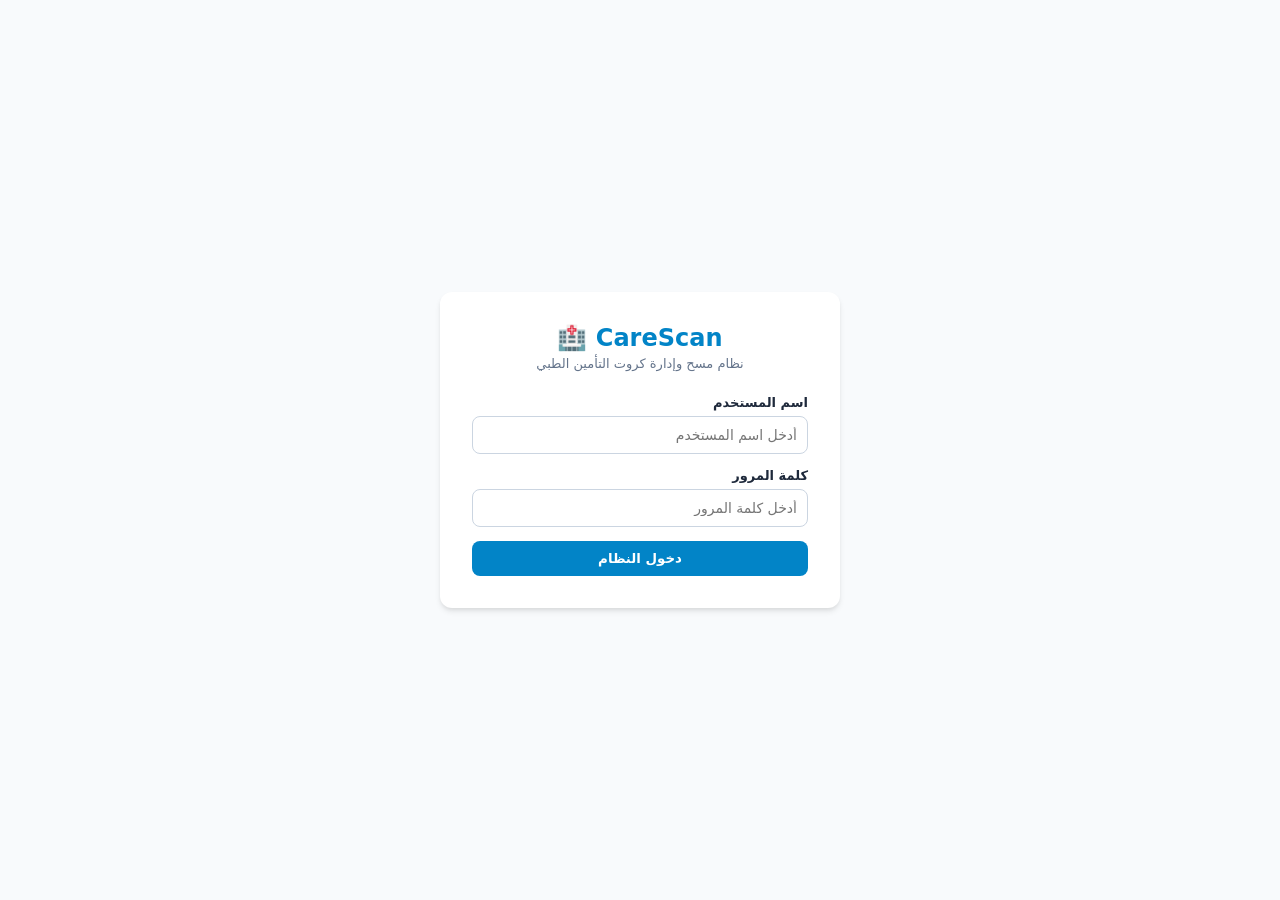
<file: index.html>
<!DOCTYPE html>
<html lang="ar" dir="rtl">
<head>
  <meta charset="UTF-8">
  <meta name="viewport" content="width=device-width, initial-scale=1.0">
  <title>CareScan - نظام مسح كروت التأمين الطبي</title>
  <link rel="stylesheet" href="style.css">
</head>
<body>

  <!-- ========================================== -->
  <!-- 1. شاشة تسجيل الدخول                       -->
  <!-- ========================================== -->
  <section id="loginScreen" class="screen active-screen">
    <div class="login-card">
      <div class="logo">
        <h2>CareScan 🏥</h2>
        <p>نظام مسح وإدارة كروت التأمين الطبي</p>
      </div>
      
      <form id="loginForm">
        <div class="form-group">
          <label for="username">اسم المستخدم</label>
          <input type="text" id="username" placeholder="أدخل اسم المستخدم" required>
        </div>

        <div class="form-group">
          <label for="password">كلمة المرور</label>
          <input type="password" id="password" placeholder="أدخل كلمة المرور" required>
        </div>

        <div id="loginErrorMsg" class="error-msg hidden">⚠️ اسم المستخدم أو كلمة المرور غير صحيحة!</div>

        <button type="submit" class="btn btn-primary btn-block">دخول النظام</button>
      </form>
    </div>
  </section>

  <!-- ========================================== -->
  <!-- الشريط العلوي (NAVBAR)                    -->
  <!-- ========================================== -->
  <nav id="mainNavbar" class="navbar hidden">
    <div class="nav-brand">CareScan 🏥</div>
    <div class="nav-menu">
      <button id="navHome" class="nav-btn active">الرئيسية</button>
      <button id="navArchive" class="nav-btn">الأرشيف والأقسام</button>
    </div>
    <div class="nav-user">
      <span id="roleBadge" class="badge">الممرض</span>
      <span id="currentUsername" class="user-name">أحمد</span>
      <button id="logoutBtn" class="btn btn-sm btn-outline">خروج</button>
    </div>
  </nav>

  <!-- ========================================== -->
  <!-- الواجهة الرئيسية للنظام                      -->
  <!-- ========================================== -->
  <main id="mainAppLayout" class="main-container hidden">

    <!-- الصفحة الرئيسية / لوحة التحكم -->
    <section id="dashboardScreen" class="sub-screen">
      
      <div class="action-bar">
        <button id="openScanModalBtn" class="btn btn-primary btn-lg">
          📷 فتح الكاميرا واختيار الكارت
        </button>
      </div>

      <div class="stats-grid">
        <div class="stat-card">
          <h3>الكشوفات المعلقة</h3>
          <p id="pendingCount" class="stat-number">0</p>
        </div>
        <div class="stat-card">
          <h3>حالات اليوم المعتمدة</h3>
          <p id="approvedTodayCount" class="stat-number">0</p>
        </div>
        <div class="stat-card">
          <h3>الملغاة (Trash)</h3>
          <p id="trashCount" class="stat-number">0</p>
        </div>
      </div>

      <div class="queue-section">
        <h2>قائمة الكشوفات المعلقة (Pending Queue)</h2>
        <p class="sub-text">مراجعة البيانات الممسوحة واضغط Done لتأكيد رقم النموذج أو No للإلغاء</p>
        
        <div id="pendingQueueContainer" class="queue-grid"></div>
      </div>
    </section>

    <!-- صفحة الأرشيف والأقسام المخصصة للشركات -->
    <section id="archiveScreen" class="sub-screen hidden">
      <h2>الأرشيف وأقسام الشركات الطبية</h2>
      <p class="sub-text">سجلات المرضى مقسمة لكل شركة بشكل منفصل لمنع التداخل</p>

      <!-- تبويبات الأقسام للشركات -->
      <div class="company-tabs">
        <button class="tab-btn active" onclick="switchCompanyTab('all')">الكل</button>
        <button class="tab-btn" onclick="switchCompanyTab('AXA Egypt')">قسم AXA Egypt</button>
        <button class="tab-btn" onclick="switchCompanyTab('Bupa Health')">قسم Bupa Health</button>
        <button class="tab-btn" onclick="switchCompanyTab('GIG Egypt')">قسم GIG Egypt</button>
        <button class="tab-btn" onclick="switchCompanyTab('MetLife')">قسم MetLife</button>
      </div>

      <div class="table-responsive">
        <table class="archive-table">
          <thead>
            <tr>
              <th>رقم النموذج (Claim ID)</th>
              <th>اسم المريض</th>
              <th>رقم الكارنيه/التأمين</th>
              <th>الشركة الطبية</th>
              <th>التاريخ والوقت</th>
              <th>الحالة</th>
            </tr>
          </thead>
          <tbody id="archiveTableBody"></tbody>
        </table>
      </div>
    </section>

  </main>

  <!-- ========================================== -->
  <!-- النافذة المنبثقة: مسح الكارت وإدخال البيانات  -->
  <!-- ========================================== -->
  <div id="scanModal" class="modal-overlay hidden">
    <div class="modal-card">
      <div class="modal-header">
        <h3>مسح كارت تأمين طبي جديد</h3>
        <button id="closeScanModalBtn" class="close-btn">&times;</button>
      </div>
      <div class="modal-body">
        
        <!-- معاينة الكاميرا أو رفع الصورة -->
        <div class="camera-container">
          <video id="webcamVideo" autoplay playsinline></video>
          <img id="imagePreview" class="hidden" alt="معاينة الكارت">
          <canvas id="captureCanvas" class="hidden"></canvas>
        </div>

        <div class="scan-actions-bar">
          <button id="captureBtn" class="btn btn-sm btn-success">📸 التقاط من الكاميرا</button>
          <label for="fileInput" class="btn btn-sm btn-outline" style="cursor:pointer; display:inline-block; margin:0;">📁 رفع صورة الكارت</label>
          <input type="file" id="fileInput" accept="image/*" class="hidden">
        </div>

        <!-- إدخال وتعديل بيانات الكارت والكشف -->
        <div class="form-group" style="margin-top: 15px;">
          <label for="patientNameInput">اسم المريض</label>
          <input type="text" id="patientNameInput" placeholder="أدخل اسم المريض">
        </div>

        <div class="form-group">
          <label for="insuranceIdInput">رقم الكارنيه / التأمين الطبي</label>
          <input type="text" id="insuranceIdInput" placeholder="أدخل رقم الكارنيه">
        </div>

        <div class="form-group">
          <label for="companySelect">اختر الشركة الطبية (Medical Provider):</label>
          <select id="companySelect" class="form-control">
            <option value="AXA Egypt">AXA Egypt</option>
            <option value="Bupa Health">Bupa Health</option>
            <option value="GIG Egypt">GIG Egypt</option>
            <option value="MetLife">MetLife</option>
          </select>
        </div>

        <button id="saveNewCardBtn" class="btn btn-primary btn-block">إضافة للقائمة المعلقة 📥</button>
      </div>
    </div>
  </div>

  <!-- ========================================== -->
  <!-- النافذة المنبثقة: تأكيد إدخال رقم الكشف    -->
  <!-- ========================================== -->
  <div id="claimModal" class="modal-overlay hidden">
    <div class="modal-card">
      <div class="modal-header">
        <h3>تأكيد رقم نموذج الكشف (Claim Form)</h3>
        <button id="closeClaimModalBtn" class="close-btn">&times;</button>
      </div>
      <div class="modal-body">
        <div class="form-group">
          <label for="claimFormNumber">رقم نموذج الكشف / المطالبة (Claim ID)</label>
          <input type="text" id="claimFormNumber" placeholder="أدخل رقم الـ Claim" required>
        </div>
        <button id="confirmSaveClaimBtn" class="btn btn-success btn-block">تأكيد الاعتماد ونقل لقسم الشركة ✅</button>
      </div>
    </div>
  </div>

  <script src="script.js"></script>
</body>
</html>
</file>
<file: style.css>
/* ==========================================
   المتغيرات والتنسيقات الأساسية
   ========================================== */
:root {
  --primary: #0284c7;
  --primary-hover: #0369a1;
  --bg-light: #f8fafc;
  --card-bg: #ffffff;
  --text-main: #1e293b;
  --text-muted: #64748b;
  --danger: #e11d48;
  --success: #16a34a;
  --border-color: #cbd5e1;
  --radius-sm: 8px;
  --radius-md: 12px;
  --shadow: 0 4px 6px -1px rgba(0, 0, 0, 0.1), 0 2px 4px -1px rgba(0, 0, 0, 0.06);
}

* {
  box-sizing: border-box;
  margin: 0;
  padding: 0;
  font-family: system-ui, -apple-system, BlinkMacSystemFont, 'Segoe UI', Roboto, sans-serif;
}

body {
  background-color: var(--bg-light);
  color: var(--text-main);
  direction: rtl;
}

.hidden { display: none !important; }

.btn {
  padding: 10px 18px;
  border-radius: var(--radius-sm);
  border: none;
  font-weight: 600;
  cursor: pointer;
  transition: all 0.2s ease;
}

.btn-sm { padding: 6px 12px; font-size: 13px; }
.btn-primary { background-color: var(--primary); color: white; }
.btn-primary:hover { background-color: var(--primary-hover); }

.btn-success { background-color: var(--success); color: white; }
.btn-danger { background-color: var(--danger); color: white; }

.btn-outline {
  background: transparent;
  border: 1px solid var(--border-color);
  color: var(--text-main);
}
.btn-outline:hover { background-color: #f1f5f9; }

.btn-block { width: 100%; }
.btn-lg { padding: 14px 28px; font-size: 16px; }

.form-group {
  margin-bottom: 14px;
  text-align: right;
}

.form-group label {
  display: block;
  margin-bottom: 6px;
  font-weight: 600;
  font-size: 13px;
}

.form-group input, .form-group select, .form-control {
  width: 100%;
  padding: 10px;
  border: 1px solid var(--border-color);
  border-radius: var(--radius-sm);
  font-size: 14px;
  outline: none;
}

.form-group input:focus, .form-group select:focus, .form-control:focus {
  border-color: var(--primary);
}

.error-msg {
  background-color: #ffe4e6;
  color: var(--danger);
  padding: 10px 14px;
  border-radius: var(--radius-sm);
  font-size: 13px;
  margin-bottom: 16px;
  text-align: center;
  border: 1px solid #fecdd3;
  font-weight: 600;
}

/* تسجيل الدخول */
.screen {
  min-height: 100vh;
  display: flex;
  align-items: center;
  justify-content: center;
  padding: 20px;
}

.login-card {
  background-color: var(--card-bg);
  padding: 32px;
  border-radius: var(--radius-md);
  box-shadow: var(--shadow);
  width: 100%;
  max-width: 400px;
}

.logo { text-align: center; margin-bottom: 24px; }
.logo h2 { color: var(--primary); margin-bottom: 4px; }
.logo p { color: var(--text-muted); font-size: 13px; }

/* Navbar */
.navbar {
  background-color: var(--card-bg);
  border-bottom: 1px solid var(--border-color);
  padding: 12px 24px;
  display: flex;
  justify-content: space-between;
  align-items: center;
  position: sticky;
  top: 0;
  z-index: 100;
}

.nav-brand { font-weight: 800; color: var(--primary); font-size: 18px; }
.nav-menu { display: flex; gap: 8px; }
.nav-btn {
  background: none;
  border: none;
  padding: 8px 16px;
  border-radius: var(--radius-sm);
  cursor: pointer;
  font-weight: 600;
  color: var(--text-muted);
}
.nav-btn.active {
  background-color: #e0f2fe;
  color: var(--primary);
}

.nav-user { display: flex; align-items: center; gap: 12px; }
.badge {
  background-color: #f1f5f9;
  padding: 4px 8px;
  border-radius: 4px;
  font-size: 12px;
  font-weight: 600;
}

/* Main Container */
.main-container {
  max-width: 1200px;
  margin: 24px auto;
  padding: 0 16px;
}

.action-bar { margin-bottom: 24px; text-align: center; }

.stats-grid {
  display: grid;
  grid-template-columns: repeat(auto-fit, minmax(250px, 1fr));
  gap: 16px;
  margin-bottom: 32px;
}

.stat-card {
  background-color: var(--card-bg);
  padding: 20px;
  border-radius: var(--radius-md);
  border: 1px solid var(--border-color);
  text-align: center;
}

.stat-card h3 { font-size: 14px; color: var(--text-muted); margin-bottom: 8px; }
.stat-number { font-size: 28px; font-weight: 800; color: var(--primary); }

.queue-section { margin-top: 24px; }
.sub-text { color: var(--text-muted); font-size: 14px; margin-bottom: 16px; }

.queue-grid {
  display: grid;
  grid-template-columns: repeat(auto-fill, minmax(280px, 1fr));
  gap: 20px;
}

.queue-card {
  background-color: var(--card-bg);
  border: 1px solid var(--border-color);
  border-radius: var(--radius-md);
  padding: 16px;
  box-shadow: var(--shadow);
}

.card-img-wrapper img {
  width: 100%;
  height: 160px;
  object-fit: cover;
  border-radius: var(--radius-sm);
  margin-bottom: 12px;
  border: 1px solid var(--border-color);
}

.card-details span { display: block; font-size: 13px; margin-bottom: 4px; }
.patient-name { font-weight: 700; font-size: 15px !important; color: var(--text-main); }

.card-actions {
  display: flex;
  gap: 8px;
  margin-top: 12px;
}
.card-actions button { flex: 1; }

/* تبويبات أجزاء الشركات المنفصلة */
.company-tabs {
  margin-bottom: 20px;
  display: flex;
  gap: 8px;
  flex-wrap: wrap;
  border-bottom: 2px solid var(--border-color);
  padding-bottom: 8px;
}

.tab-btn {
  background-color: #f1f5f9;
  color: #475569;
  border: 1px solid var(--border-color);
  padding: 8px 16px;
  border-radius: 6px;
  cursor: pointer;
  font-weight: 600;
  transition: all 0.2s ease;
}

.tab-btn.active {
  background-color: var(--primary);
  color: #ffffff;
  border-color: var(--primary);
}

.table-responsive {
  background-color: var(--card-bg);
  border: 1px solid var(--border-color);
  border-radius: var(--radius-md);
  overflow-x: auto;
}

.archive-table {
  width: 100%;
  border-collapse: collapse;
  text-align: right;
}

.archive-table th, .archive-table td {
  padding: 14px 16px;
  border-bottom: 1px solid var(--border-color);
  font-size: 14px;
}

.archive-table th { background-color: #f8fafc; color: var(--text-muted); }

/* Modals & Camera Controls */
.modal-overlay {
  position: fixed;
  top:0; left:0; right:0; bottom:0;
  background-color: rgba(0, 0, 0, 0.6);
  display: flex;
  align-items: center;
  justify-content: center;
  z-index: 200;
}

.modal-card {
  background-color: var(--card-bg);
  width: 90%;
  max-width: 480px;
  border-radius: var(--radius-md);
  padding: 24px;
  max-height: 90vh;
  overflow-y: auto;
}

.modal-header {
  display: flex;
  justify-content: space-between;
  align-items: center;
  margin-bottom: 16px;
}

.close-btn {
  background: none;
  border: none;
  font-size: 24px;
  cursor: pointer;
  color: var(--text-muted);
}

.camera-container {
  width: 100%;
  height: 200px;
  background-color: #0f172a;
  border-radius: var(--radius-sm);
  overflow: hidden;
  display: flex;
  align-items: center;
  justify-content: center;
  margin-bottom: 10px;
}

#webcamVideo, #imagePreview {
  width: 100%;
  height: 100%;
  object-fit: cover;
}

.scan-actions-bar {
  display: flex;
  justify-content: space-between;
  gap: 10px;
  margin-bottom: 15px;
}
</file>
